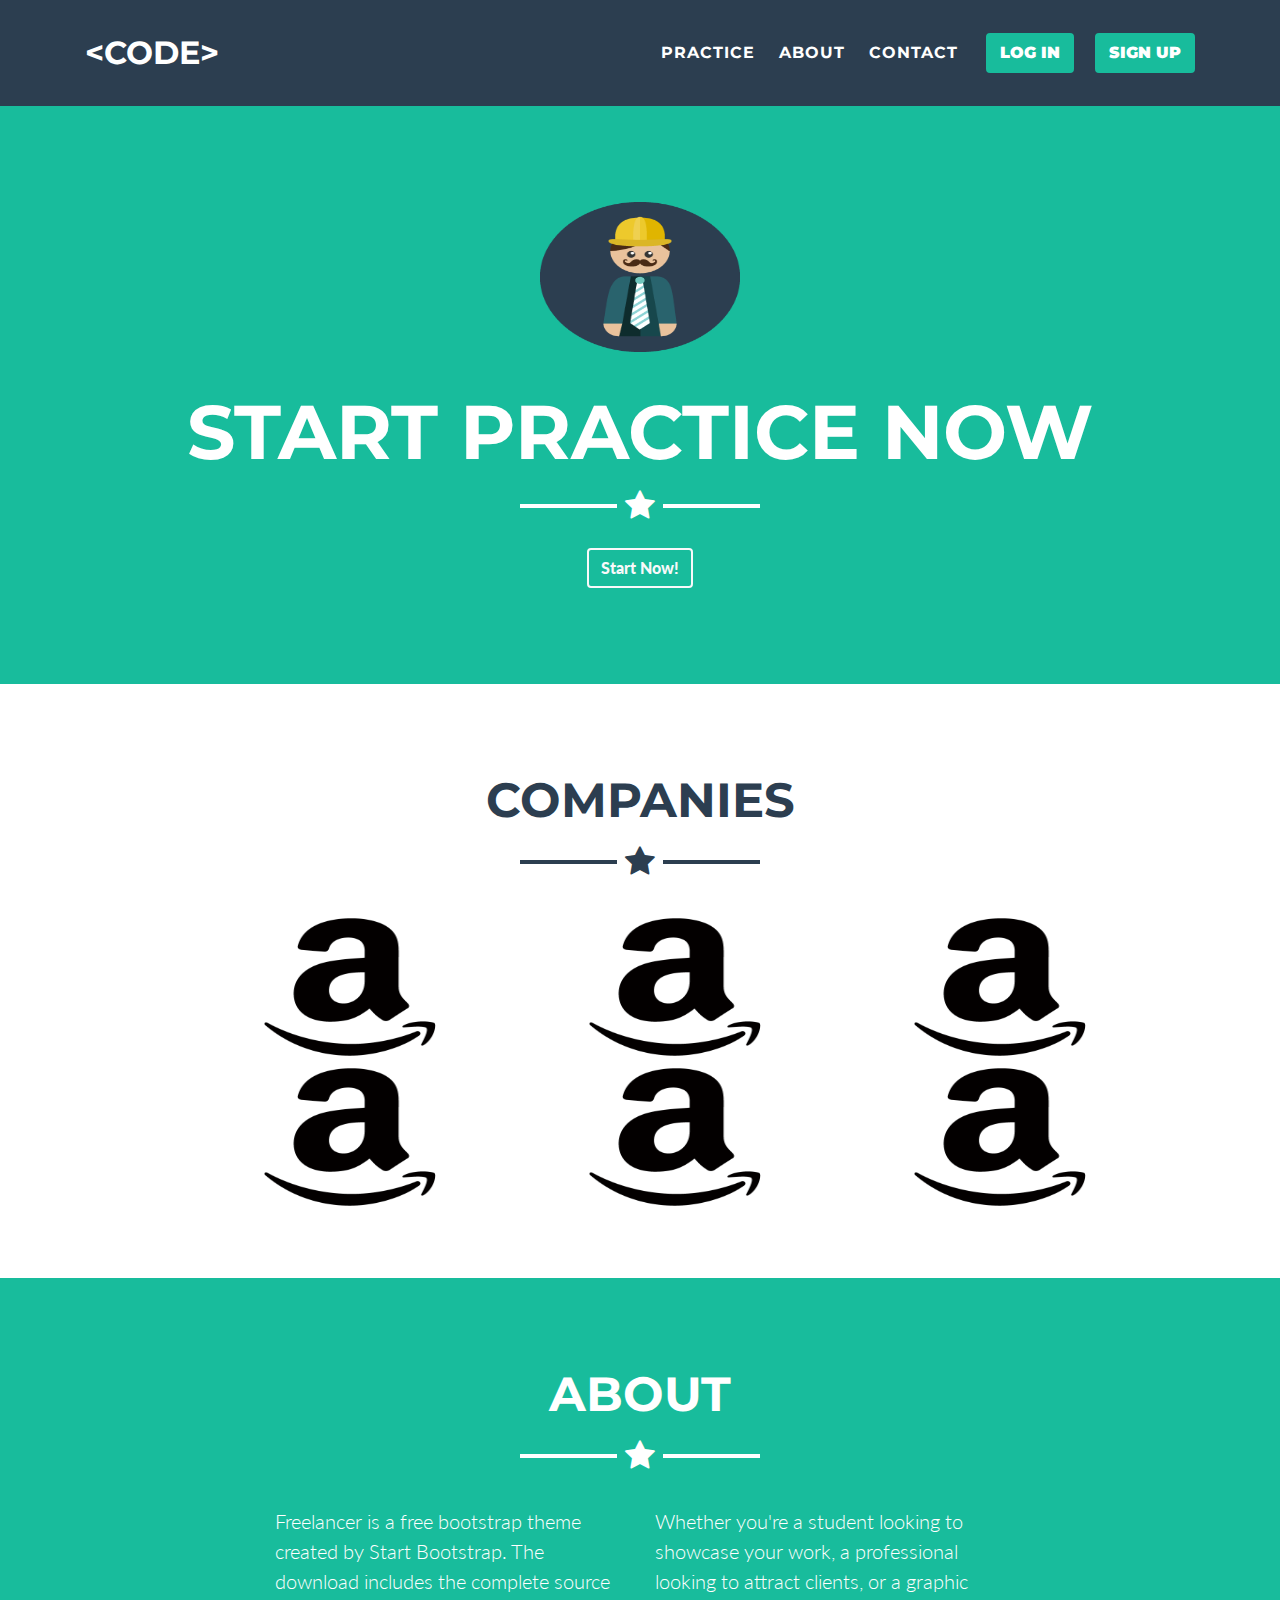
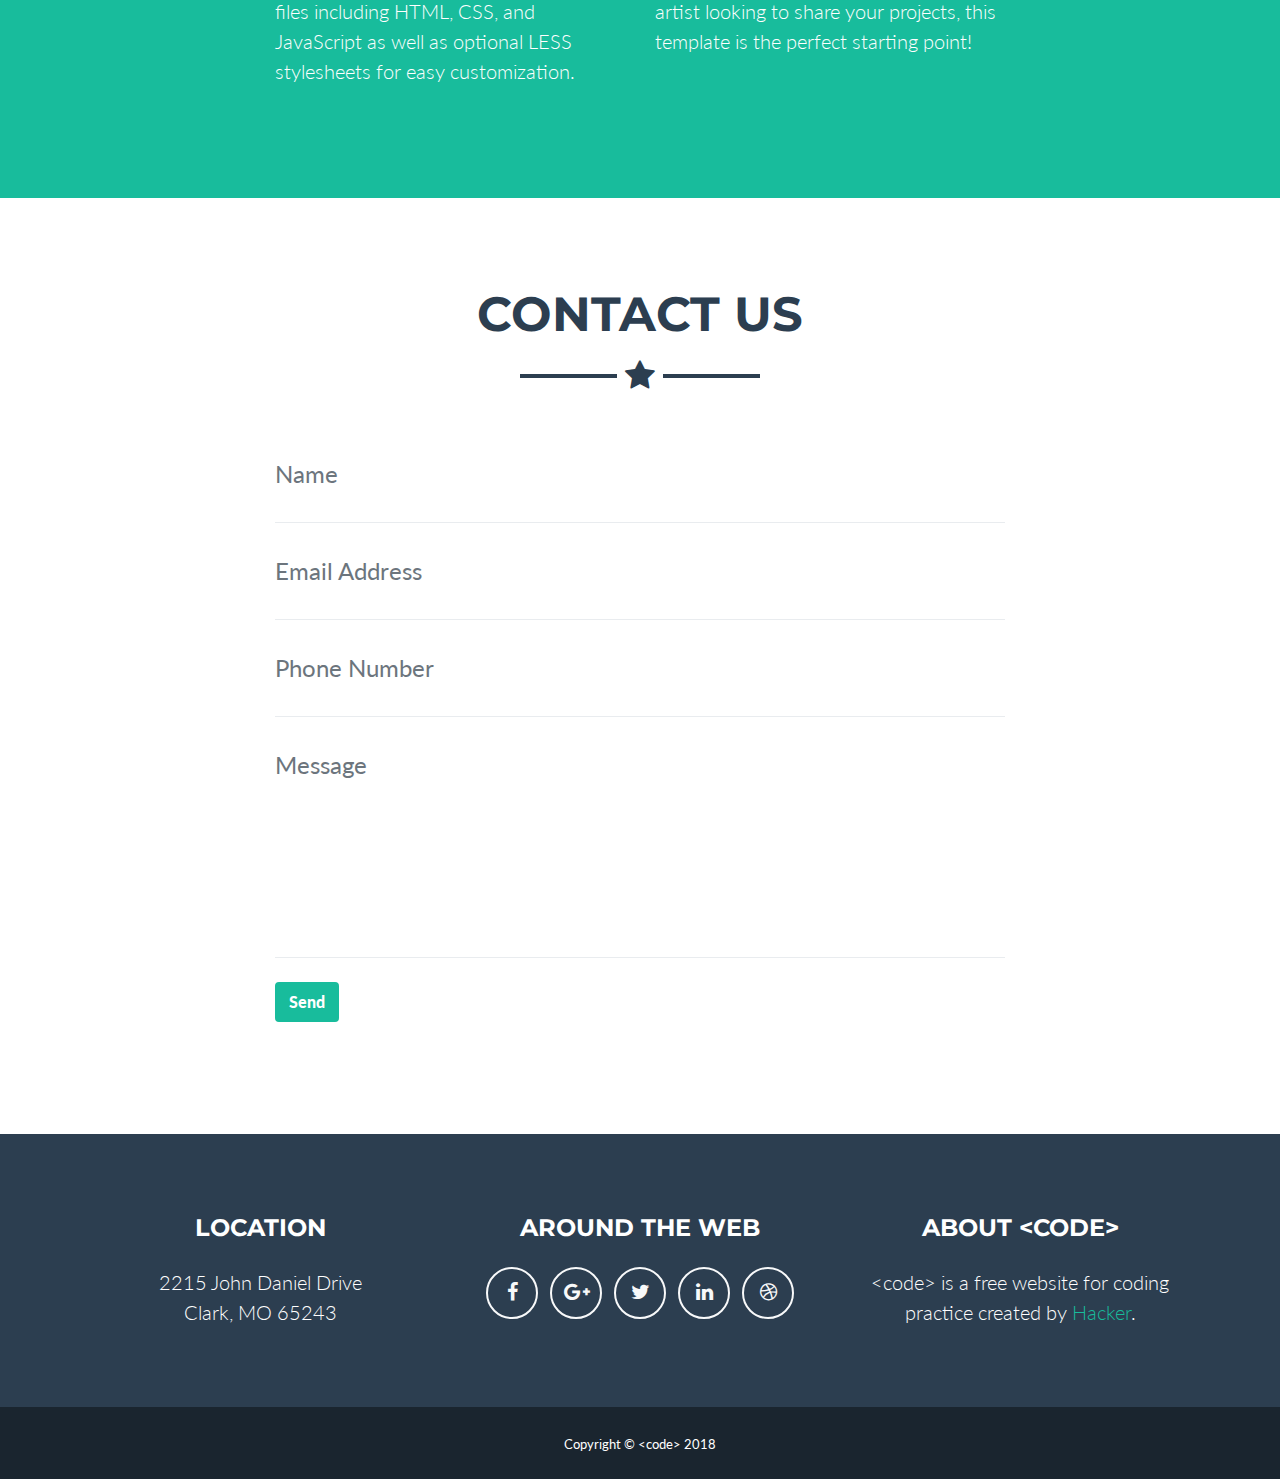
<file: index.html>
<!DOCTYPE html>
<html lang="en">

  <head>

    <meta charset="utf-8">
    <meta name="viewport" content="width=device-width, initial-scale=1, shrink-to-fit=no">
    <meta name="description" content="">
    <meta name="author" content="">

    <title>CODE</title>

    <!-- Bootstrap core CSS -->
    <link href="vendor/bootstrap/css/bootstrap.min.css" rel="stylesheet">

    <!-- Custom fonts for this template -->
    <link href="vendor/font-awesome/css/font-awesome.min.css" rel="stylesheet" type="text/css">
    <link href="https://fonts.googleapis.com/css?family=Montserrat:400,700" rel="stylesheet" type="text/css">
    <link href="https://fonts.googleapis.com/css?family=Lato:400,700,400italic,700italic" rel="stylesheet" type="text/css">

    <!-- Plugin CSS -->
    <link href="vendor/magnific-popup/magnific-popup.css" rel="stylesheet" type="text/css">

    <!-- Custom styles for this template -->
    <link href="css/freelancer.css" rel="stylesheet">

  </head>

  <body id="page-top">

    <!-- Navigation -->
    <nav class="navbar navbar-expand-lg bg-secondary fixed-top text-uppercase" id="mainNav">
      <div class="container">
        <a class="navbar-brand js-scroll-trigger" href="#page-top">&#60code&#62</a>
        <button class="navbar-toggler navbar-toggler-right text-uppercase bg-primary text-white rounded" type="button" data-toggle="collapse" data-target="#navbarResponsive" aria-controls="navbarResponsive" aria-expanded="false" aria-label="Toggle navigation">
          Menu
          <i class="fa fa-bars"></i>
        </button>
        <div class="collapse navbar-collapse" id="navbarResponsive">
          <ul class="navbar-nav ml-auto">
            <li class="nav-item mx-0 mx-lg-1">
              <a class="nav-link rounded js-scroll-trigger" href="#portfolio">Practice</a>
            </li>
            <li class="nav-item mx-0 mx-lg-1">
              <a class="nav-link rounded js-scroll-trigger" href="#about">About</a>
            </li>
            <li class="nav-item mx-0 mx-lg-1">
              <a class="nav-link rounded js-scroll-trigger" style="margin-right: 16px" href="#contact">Contact</a>
            </li>
          </ul>
        </div>
        <div id="signupButton">
        <button type="submit" class="btn btn-primary btn-x2" style="margin-right: 16px" id="loginButton">LOG IN</button>
        <button type="submit" class="btn btn-primary btn-x2" id="loginButton">SIGN UP</button>
      </div>
      </div>
    </nav>

    <!-- Header -->
    <header class="masthead bg-primary text-white text-center">
      <div class="container">
        <img class="img-fluid mb-5 d-block mx-auto" src="img/profile.png" alt="">
        <h1 class="text-uppercase mb-0">Start Practice Now</h1>
        <hr class="star-light">
        <h2 class="font-weight-light mb-0"></h2>
         <a class="btn btn-xl btn-outline-light" href="./mainPage/pages/index.html">
            Start Now!
          </a>
      </div>
    </header>

    <!-- Portfolio Grid Section -->
    <section class="portfolio" id="portfolio">
      <div class="container">
        <h2 class="text-center text-uppercase text-secondary mb-0">Companies</h2>
        <hr class="star-dark mb-5">
        <div class="row" style = "margin-left: 150px">
          <div class="col-md-6 col-lg-4">
            <a>
              <div class="portfolio-item-caption d-flex position-absolute h-100 w-100">
                <div class="portfolio-item-caption-content my-auto w-100 text-center text-white">
                </div>
              </div>
              <img class="img-fluid" src="img/portfolio/cabin.png" alt="amazon-placements-mock-test">
            </a>
          </div>
          <div class="col-md-6 col-lg-4">
            <a>
              <div class="portfolio-item-caption d-flex position-absolute h-100 w-100">
                <div class="portfolio-item-caption-content my-auto w-100 text-center text-white">
                </div>
              </div>
              <img class="img-fluid" src="img/portfolio/cake.png" alt="">
            </a>
          </div>
          <div class="col-md-6 col-lg-4">
            <a>
              <div class="portfolio-item-caption d-flex position-absolute h-100 w-100">
                <div class="portfolio-item-caption-content my-auto w-100 text-center text-white">
                </div>
              </div>
              <img class="img-fluid" src="img/portfolio/circus.png" alt="">
            </a>
          </div>
          <div class="col-md-6 col-lg-4">
            <a>
              <div class="portfolio-item-caption d-flex position-absolute h-100 w-100">
                <div class="portfolio-item-caption-content my-auto w-100 text-center text-white">
                </div>
              </div>
              <img class="img-fluid" src="img/portfolio/game.png" alt="">
            </a>
          </div>
          <div class="col-md-6 col-lg-4">
            <a>
              <div class="portfolio-item-caption d-flex position-absolute h-100 w-100">
                <div class="portfolio-item-caption-content my-auto w-100 text-center text-white">
                </div>
              </div>
              <img class="img-fluid" src="img/portfolio/safe.png" alt="">
            </a>
          </div>
          <div class="col-md-6 col-lg-4">
            <a>
              <div class="portfolio-item-caption d-flex position-absolute h-100 w-100">
                <div class="portfolio-item-caption-content my-auto w-100 text-center text-white">
                </div>
              </div>
              <img class="img-fluid" src="img/portfolio/submarine.png" alt="">
            </a>
          </div>
        </div>
      </div>
    </section>

    <!-- About Section -->
    <section class="bg-primary text-white mb-0" id="about">
      <div class="container">
        <h2 class="text-center text-uppercase text-white">About</h2>
        <hr class="star-light mb-5">
        <div class="row">
          <div class="col-lg-4 ml-auto">
            <p class="lead">Freelancer is a free bootstrap theme created by Start Bootstrap. The download includes the complete source files including HTML, CSS, and JavaScript as well as optional LESS stylesheets for easy customization.</p>
          </div>
          <div class="col-lg-4 mr-auto">
            <p class="lead">Whether you're a student looking to showcase your work, a professional looking to attract clients, or a graphic artist looking to share your projects, this template is the perfect starting point!</p>
          </div>
        </div>
        <!-- download button
        <div class="text-center mt-4">
          <a class="btn btn-xl btn-outline-light" href="#">
            <i class="fa fa-download mr-2"></i>
            Download Now!
          </a>
        </div>
      -->
      </div>
    </section>

    <!-- Contact Section -->
    <section id="contact">
      <div class="container">
        <h2 class="text-center text-uppercase text-secondary mb-0">Contact Us</h2>
        <hr class="star-dark mb-5">
        <div class="row">
          <div class="col-lg-8 mx-auto">
            <!-- To configure the contact form email address, go to mail/contact_me.php and update the email address in the PHP file on line 19. -->
            <!-- The form should work on most web servers, but if the form is not working you may need to configure your web server differently. -->
            <form name="sentMessage" id="contactForm" novalidate="novalidate">
              <div class="control-group">
                <div class="form-group floating-label-form-group controls mb-0 pb-2">
                  <label>Name</label>
                  <input class="form-control" id="name" type="text" placeholder="Name" required="required" data-validation-required-message="Please enter your name.">
                  <p class="help-block text-danger"></p>
                </div>
              </div>
              <div class="control-group">
                <div class="form-group floating-label-form-group controls mb-0 pb-2">
                  <label>Email Address</label>
                  <input class="form-control" id="email" type="email" placeholder="Email Address" required="required" data-validation-required-message="Please enter your email address.">
                  <p class="help-block text-danger"></p>
                </div>
              </div>
              <div class="control-group">
                <div class="form-group floating-label-form-group controls mb-0 pb-2">
                  <label>Phone Number</label>
                  <input class="form-control" id="phone" type="tel" placeholder="Phone Number" required="required" data-validation-required-message="Please enter your phone number.">
                  <p class="help-block text-danger"></p>
                </div>
              </div>
              <div class="control-group">
                <div class="form-group floating-label-form-group controls mb-0 pb-2">
                  <label>Message</label>
                  <textarea class="form-control" id="message" rows="5" placeholder="Message" required="required" data-validation-required-message="Please enter a message."></textarea>
                  <p class="help-block text-danger"></p>
                </div>
              </div>
              <br>
              <div id="success"></div>
              <div class="form-group">
                <button type="submit" class="btn btn-primary btn-xl" id="sendMessageButton">Send</button>
              </div>
            </form>
          </div>
        </div>
      </div>
    </section>

    <!-- Footer -->
    <footer class="footer text-center">
      <div class="container">
        <div class="row">
          <div class="col-md-4 mb-5 mb-lg-0">
            <h4 class="text-uppercase mb-4">Location</h4>
            <p class="lead mb-0">2215 John Daniel Drive
              <br>Clark, MO 65243</p>
          </div>
          <div class="col-md-4 mb-5 mb-lg-0">
            <h4 class="text-uppercase mb-4">Around the Web</h4>
            <ul class="list-inline mb-0">
              <li class="list-inline-item">
                <a class="btn btn-outline-light btn-social text-center rounded-circle" href="#">
                  <i class="fa fa-fw fa-facebook"></i>
                </a>
              </li>
              <li class="list-inline-item">
                <a class="btn btn-outline-light btn-social text-center rounded-circle" href="#">
                  <i class="fa fa-fw fa-google-plus"></i>
                </a>
              </li>
              <li class="list-inline-item">
                <a class="btn btn-outline-light btn-social text-center rounded-circle" href="#">
                  <i class="fa fa-fw fa-twitter"></i>
                </a>
              </li>
              <li class="list-inline-item">
                <a class="btn btn-outline-light btn-social text-center rounded-circle" href="#">
                  <i class="fa fa-fw fa-linkedin"></i>
                </a>
              </li>
              <li class="list-inline-item">
                <a class="btn btn-outline-light btn-social text-center rounded-circle" href="#">
                  <i class="fa fa-fw fa-dribbble"></i>
                </a>
              </li>
            </ul>
          </div>
          <div class="col-md-4">
            <h4 class="text-uppercase mb-4">About &#60code&#62</h4>
            <p class="lead mb-0">&#60code&#62 is a free website for coding practice created by
              <a href="http://startbootstrap.com">Hacker</a>.</p>
          </div>
        </div>
      </div>
    </footer>

    <div class="copyright py-4 text-center text-white">
      <div class="container">
        <small>Copyright &copy; &#60code&#62 2018</small>
      </div>
    </div>

    <!-- Scroll to Top Button (Only visible on small and extra-small screen sizes) -->
    <div class="scroll-to-top d-lg-none position-fixed ">
      <a class="js-scroll-trigger d-block text-center text-white rounded" href="#page-top">
        <i class="fa fa-chevron-up"></i>
      </a>
    </div>

    <!-- Portfolio Modals -->

    <!-- Portfolio Modal 1 -->
    <div class="portfolio-modal mfp-hide" id="portfolio-modal-1">
      <div class="portfolio-modal-dialog bg-white">
        <a class="close-button d-none d-md-block portfolio-modal-dismiss" href="#">
          <i class="fa fa-3x fa-times"></i>
        </a>
        <div class="container text-center">
          <div class="row">
            <div class="col-lg-8 mx-auto">
              <h2 class="text-secondary text-uppercase mb-0">Project Name</h2>
              <hr class="star-dark mb-5">
              <img class="img-fluid mb-5" src="img/portfolio/cabin.png" alt="">
              <p class="mb-5">Lorem ipsum dolor sit amet, consectetur adipisicing elit. Mollitia neque assumenda ipsam nihil, molestias magnam, recusandae quos quis inventore quisquam velit asperiores, vitae? Reprehenderit soluta, eos quod consequuntur itaque. Nam.</p>
              <a class="btn btn-primary btn-lg rounded-pill portfolio-modal-dismiss" href="#">
                <i class="fa fa-close"></i>
                Close Project</a>
            </div>
          </div>
        </div>
      </div>
    </div>

    <!-- Portfolio Modal 2 -->
    <div class="portfolio-modal mfp-hide" id="portfolio-modal-2">
      <div class="portfolio-modal-dialog bg-white">
        <a class="close-button d-none d-md-block portfolio-modal-dismiss" href="#">
          <i class="fa fa-3x fa-times"></i>
        </a>
        <div class="container text-center">
          <div class="row">
            <div class="col-lg-8 mx-auto">
              <h2 class="text-secondary text-uppercase mb-0">Project Name</h2>
              <hr class="star-dark mb-5">
              <img class="img-fluid mb-5" src="img/portfolio/cake.png" alt="">
              <p class="mb-5">Lorem ipsum dolor sit amet, consectetur adipisicing elit. Mollitia neque assumenda ipsam nihil, molestias magnam, recusandae quos quis inventore quisquam velit asperiores, vitae? Reprehenderit soluta, eos quod consequuntur itaque. Nam.</p>
              <a class="btn btn-primary btn-lg rounded-pill portfolio-modal-dismiss" href="#">
                <i class="fa fa-close"></i>
                Close Project</a>
            </div>
          </div>
        </div>
      </div>
    </div>

    <!-- Portfolio Modal 3 -->
    <div class="portfolio-modal mfp-hide" id="portfolio-modal-3">
      <div class="portfolio-modal-dialog bg-white">
        <a class="close-button d-none d-md-block portfolio-modal-dismiss" href="#">
          <i class="fa fa-3x fa-times"></i>
        </a>
        <div class="container text-center">
          <div class="row">
            <div class="col-lg-8 mx-auto">
              <h2 class="text-secondary text-uppercase mb-0">Project Name</h2>
              <hr class="star-dark mb-5">
              <img class="img-fluid mb-5" src="img/portfolio/circus.png" alt="">
              <p class="mb-5">Lorem ipsum dolor sit amet, consectetur adipisicing elit. Mollitia neque assumenda ipsam nihil, molestias magnam, recusandae quos quis inventore quisquam velit asperiores, vitae? Reprehenderit soluta, eos quod consequuntur itaque. Nam.</p>
              <a class="btn btn-primary btn-lg rounded-pill portfolio-modal-dismiss" href="#">
                <i class="fa fa-close"></i>
                Close Project</a>
            </div>
          </div>
        </div>
      </div>
    </div>

    <!-- Portfolio Modal 4 -->
    <div class="portfolio-modal mfp-hide" id="portfolio-modal-4">
      <div class="portfolio-modal-dialog bg-white">
        <a class="close-button d-none d-md-block portfolio-modal-dismiss" href="#">
          <i class="fa fa-3x fa-times"></i>
        </a>
        <div class="container text-center">
          <div class="row">
            <div class="col-lg-8 mx-auto">
              <h2 class="text-secondary text-uppercase mb-0">Project Name</h2>
              <hr class="star-dark mb-5">
              <img class="img-fluid mb-5" src="img/portfolio/game.png" alt="">
              <p class="mb-5">Lorem ipsum dolor sit amet, consectetur adipisicing elit. Mollitia neque assumenda ipsam nihil, molestias magnam, recusandae quos quis inventore quisquam velit asperiores, vitae? Reprehenderit soluta, eos quod consequuntur itaque. Nam.</p>
              <a class="btn btn-primary btn-lg rounded-pill portfolio-modal-dismiss" href="#">
                <i class="fa fa-close"></i>
                Close Project</a>
            </div>
          </div>
        </div>
      </div>
    </div>

    <!-- Portfolio Modal 5 -->
    <div class="portfolio-modal mfp-hide" id="portfolio-modal-5">
      <div class="portfolio-modal-dialog bg-white">
        <a class="close-button d-none d-md-block portfolio-modal-dismiss" href="#">
          <i class="fa fa-3x fa-times"></i>
        </a>
        <div class="container text-center">
          <div class="row">
            <div class="col-lg-8 mx-auto">
              <h2 class="text-secondary text-uppercase mb-0">Project Name</h2>
              <hr class="star-dark mb-5">
              <img class="img-fluid mb-5" src="img/portfolio/safe.png" alt="">
              <p class="mb-5">Lorem ipsum dolor sit amet, consectetur adipisicing elit. Mollitia neque assumenda ipsam nihil, molestias magnam, recusandae quos quis inventore quisquam velit asperiores, vitae? Reprehenderit soluta, eos quod consequuntur itaque. Nam.</p>
              <a class="btn btn-primary btn-lg rounded-pill portfolio-modal-dismiss" href="#">
                <i class="fa fa-close"></i>
                Close Project</a>
            </div>
          </div>
        </div>
      </div>
    </div>

    <!-- Portfolio Modal 6 -->
    <div class="portfolio-modal mfp-hide" id="portfolio-modal-6">
      <div class="portfolio-modal-dialog bg-white">
        <a class="close-button d-none d-md-block portfolio-modal-dismiss" href="#">
          <i class="fa fa-3x fa-times"></i>
        </a>
        <div class="container text-center">
          <div class="row">
            <div class="col-lg-8 mx-auto">
              <h2 class="text-secondary text-uppercase mb-0">Project Name</h2>
              <hr class="star-dark mb-5">
              <img class="img-fluid mb-5" src="img/portfolio/submarine.png" alt="">
              <p class="mb-5">Lorem ipsum dolor sit amet, consectetur adipisicing elit. Mollitia neque assumenda ipsam nihil, molestias magnam, recusandae quos quis inventore quisquam velit asperiores, vitae? Reprehenderit soluta, eos quod consequuntur itaque. Nam.</p>
              <a class="btn btn-primary btn-lg rounded-pill portfolio-modal-dismiss" href="#">
                <i class="fa fa-close"></i>
                Close Project</a>
            </div>
          </div>
        </div>
      </div>
    </div>

    <!-- Bootstrap core JavaScript -->
    <script src="vendor/jquery/jquery.min.js"></script>
    <script src="vendor/bootstrap/js/bootstrap.bundle.min.js"></script>

    <!-- Plugin JavaScript -->
    <script src="vendor/jquery-easing/jquery.easing.min.js"></script>
    <script src="vendor/magnific-popup/jquery.magnific-popup.min.js"></script>

    <!-- Contact Form JavaScript -->
    <script src="js/jqBootstrapValidation.js"></script>
    <script src="js/contact_me.js"></script>

    <!-- Custom scripts for this template -->
    <script src="js/freelancer.min.js"></script>

  </body>

</html>
</file>
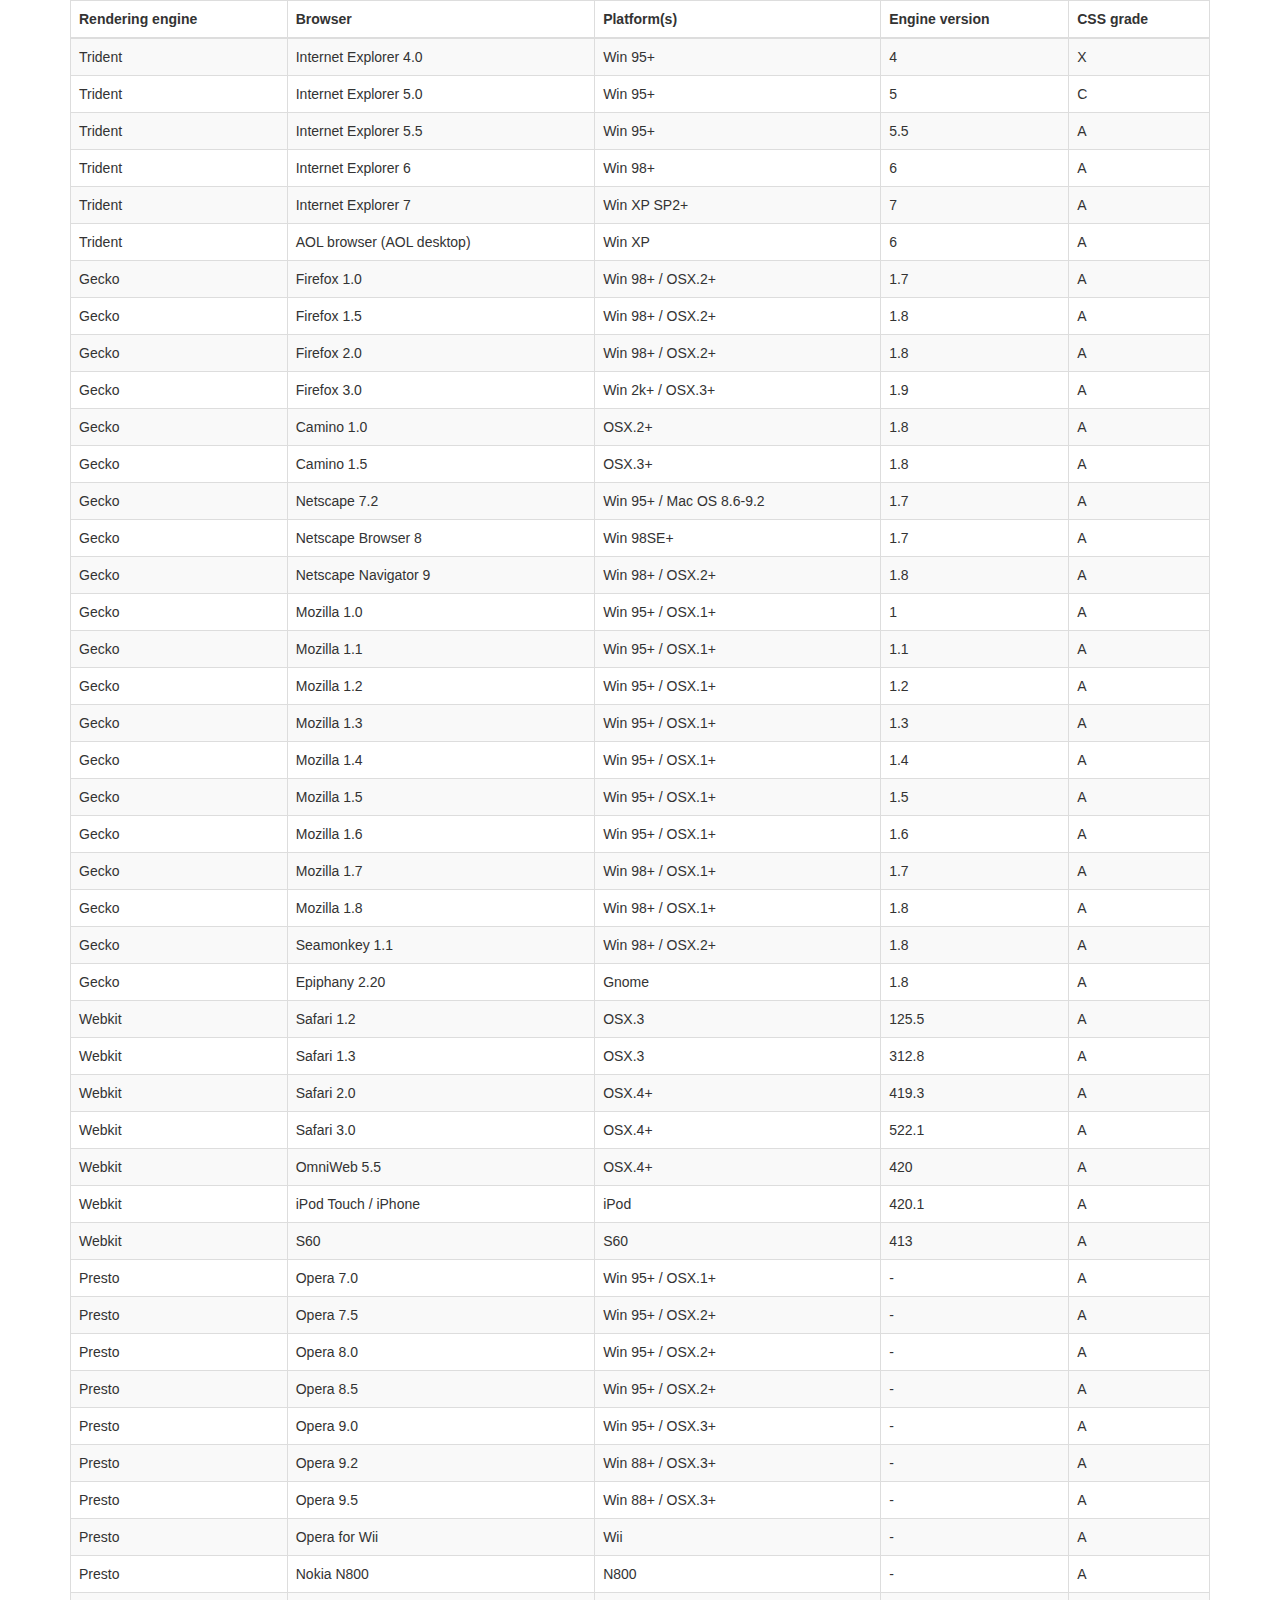
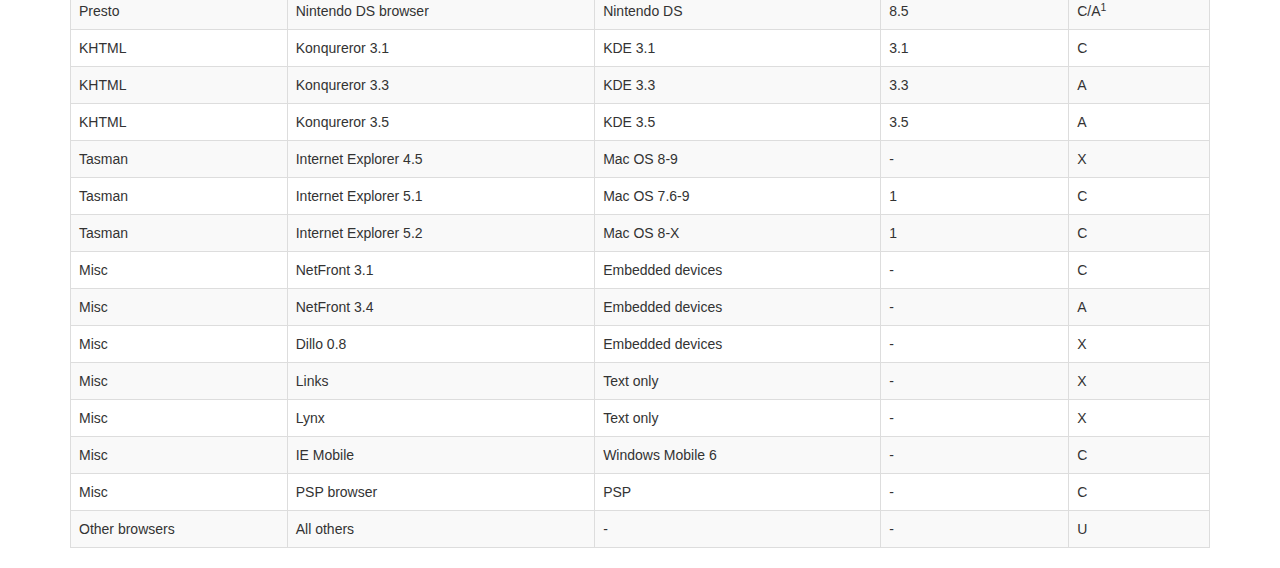
<file: mainPage/vendor1/datatables-plugins/index.html>
<!DOCTYPE HTML PUBLIC "-//W3C//DTD HTML 4.01//EN" "http://www.w3.org/TR/html4/strict.dtd">
<html>
	<head>
		<meta http-equiv="content-type" content="text/html; charset=utf-8" />
		
		<title>DataTables Bootstrap 3 example</title>

		<link rel="stylesheet" type="text/css" href="//maxcdn.bootstrapcdn.com/bootstrap/3.3.0/css/bootstrap.min.css">
		<link rel="stylesheet" type="text/css" href="dataTables.bootstrap.css">

		<script type="text/javascript" language="javascript" src="//code.jquery.com/jquery-1.11.1.min.js"></script>
		<script type="text/javascript" language="javascript" src="//cdn.datatables.net/1.10.3/js/jquery.dataTables.min.js"></script>
		<script type="text/javascript" language="javascript" src="dataTables.bootstrap.js"></script>
		<script type="text/javascript" charset="utf-8">
			$(document).ready(function() {
				$('#example').dataTable();
			} );
		</script>
	</head>
	<body>
		<div class="container">
			
<table cellpadding="0" cellspacing="0" border="0" class="table table-striped table-bordered" id="example">
	<thead>
		<tr>
			<th>Rendering engine</th>
			<th>Browser</th>
			<th>Platform(s)</th>
			<th>Engine version</th>
			<th>CSS grade</th>
		</tr>
	</thead>
	<tbody>
		<tr class="odd gradeX">
			<td>Trident</td>
			<td>Internet
				 Explorer 4.0</td>
			<td>Win 95+</td>
			<td class="center"> 4</td>
			<td class="center">X</td>
		</tr>
		<tr class="even gradeC">
			<td>Trident</td>
			<td>Internet
				 Explorer 5.0</td>
			<td>Win 95+</td>
			<td class="center">5</td>
			<td class="center">C</td>
		</tr>
		<tr class="odd gradeA">
			<td>Trident</td>
			<td>Internet
				 Explorer 5.5</td>
			<td>Win 95+</td>
			<td class="center">5.5</td>
			<td class="center">A</td>
		</tr>
		<tr class="even gradeA">
			<td>Trident</td>
			<td>Internet
				 Explorer 6</td>
			<td>Win 98+</td>
			<td class="center">6</td>
			<td class="center">A</td>
		</tr>
		<tr class="odd gradeA">
			<td>Trident</td>
			<td>Internet Explorer 7</td>
			<td>Win XP SP2+</td>
			<td class="center">7</td>
			<td class="center">A</td>
		</tr>
		<tr class="even gradeA">
			<td>Trident</td>
			<td>AOL browser (AOL desktop)</td>
			<td>Win XP</td>
			<td class="center">6</td>
			<td class="center">A</td>
		</tr>
		<tr class="gradeA">
			<td>Gecko</td>
			<td>Firefox 1.0</td>
			<td>Win 98+ / OSX.2+</td>
			<td class="center">1.7</td>
			<td class="center">A</td>
		</tr>
		<tr class="gradeA">
			<td>Gecko</td>
			<td>Firefox 1.5</td>
			<td>Win 98+ / OSX.2+</td>
			<td class="center">1.8</td>
			<td class="center">A</td>
		</tr>
		<tr class="gradeA">
			<td>Gecko</td>
			<td>Firefox 2.0</td>
			<td>Win 98+ / OSX.2+</td>
			<td class="center">1.8</td>
			<td class="center">A</td>
		</tr>
		<tr class="gradeA">
			<td>Gecko</td>
			<td>Firefox 3.0</td>
			<td>Win 2k+ / OSX.3+</td>
			<td class="center">1.9</td>
			<td class="center">A</td>
		</tr>
		<tr class="gradeA">
			<td>Gecko</td>
			<td>Camino 1.0</td>
			<td>OSX.2+</td>
			<td class="center">1.8</td>
			<td class="center">A</td>
		</tr>
		<tr class="gradeA">
			<td>Gecko</td>
			<td>Camino 1.5</td>
			<td>OSX.3+</td>
			<td class="center">1.8</td>
			<td class="center">A</td>
		</tr>
		<tr class="gradeA">
			<td>Gecko</td>
			<td>Netscape 7.2</td>
			<td>Win 95+ / Mac OS 8.6-9.2</td>
			<td class="center">1.7</td>
			<td class="center">A</td>
		</tr>
		<tr class="gradeA">
			<td>Gecko</td>
			<td>Netscape Browser 8</td>
			<td>Win 98SE+</td>
			<td class="center">1.7</td>
			<td class="center">A</td>
		</tr>
		<tr class="gradeA">
			<td>Gecko</td>
			<td>Netscape Navigator 9</td>
			<td>Win 98+ / OSX.2+</td>
			<td class="center">1.8</td>
			<td class="center">A</td>
		</tr>
		<tr class="gradeA">
			<td>Gecko</td>
			<td>Mozilla 1.0</td>
			<td>Win 95+ / OSX.1+</td>
			<td class="center">1</td>
			<td class="center">A</td>
		</tr>
		<tr class="gradeA">
			<td>Gecko</td>
			<td>Mozilla 1.1</td>
			<td>Win 95+ / OSX.1+</td>
			<td class="center">1.1</td>
			<td class="center">A</td>
		</tr>
		<tr class="gradeA">
			<td>Gecko</td>
			<td>Mozilla 1.2</td>
			<td>Win 95+ / OSX.1+</td>
			<td class="center">1.2</td>
			<td class="center">A</td>
		</tr>
		<tr class="gradeA">
			<td>Gecko</td>
			<td>Mozilla 1.3</td>
			<td>Win 95+ / OSX.1+</td>
			<td class="center">1.3</td>
			<td class="center">A</td>
		</tr>
		<tr class="gradeA">
			<td>Gecko</td>
			<td>Mozilla 1.4</td>
			<td>Win 95+ / OSX.1+</td>
			<td class="center">1.4</td>
			<td class="center">A</td>
		</tr>
		<tr class="gradeA">
			<td>Gecko</td>
			<td>Mozilla 1.5</td>
			<td>Win 95+ / OSX.1+</td>
			<td class="center">1.5</td>
			<td class="center">A</td>
		</tr>
		<tr class="gradeA">
			<td>Gecko</td>
			<td>Mozilla 1.6</td>
			<td>Win 95+ / OSX.1+</td>
			<td class="center">1.6</td>
			<td class="center">A</td>
		</tr>
		<tr class="gradeA">
			<td>Gecko</td>
			<td>Mozilla 1.7</td>
			<td>Win 98+ / OSX.1+</td>
			<td class="center">1.7</td>
			<td class="center">A</td>
		</tr>
		<tr class="gradeA">
			<td>Gecko</td>
			<td>Mozilla 1.8</td>
			<td>Win 98+ / OSX.1+</td>
			<td class="center">1.8</td>
			<td class="center">A</td>
		</tr>
		<tr class="gradeA">
			<td>Gecko</td>
			<td>Seamonkey 1.1</td>
			<td>Win 98+ / OSX.2+</td>
			<td class="center">1.8</td>
			<td class="center">A</td>
		</tr>
		<tr class="gradeA">
			<td>Gecko</td>
			<td>Epiphany 2.20</td>
			<td>Gnome</td>
			<td class="center">1.8</td>
			<td class="center">A</td>
		</tr>
		<tr class="gradeA">
			<td>Webkit</td>
			<td>Safari 1.2</td>
			<td>OSX.3</td>
			<td class="center">125.5</td>
			<td class="center">A</td>
		</tr>
		<tr class="gradeA">
			<td>Webkit</td>
			<td>Safari 1.3</td>
			<td>OSX.3</td>
			<td class="center">312.8</td>
			<td class="center">A</td>
		</tr>
		<tr class="gradeA">
			<td>Webkit</td>
			<td>Safari 2.0</td>
			<td>OSX.4+</td>
			<td class="center">419.3</td>
			<td class="center">A</td>
		</tr>
		<tr class="gradeA">
			<td>Webkit</td>
			<td>Safari 3.0</td>
			<td>OSX.4+</td>
			<td class="center">522.1</td>
			<td class="center">A</td>
		</tr>
		<tr class="gradeA">
			<td>Webkit</td>
			<td>OmniWeb 5.5</td>
			<td>OSX.4+</td>
			<td class="center">420</td>
			<td class="center">A</td>
		</tr>
		<tr class="gradeA">
			<td>Webkit</td>
			<td>iPod Touch / iPhone</td>
			<td>iPod</td>
			<td class="center">420.1</td>
			<td class="center">A</td>
		</tr>
		<tr class="gradeA">
			<td>Webkit</td>
			<td>S60</td>
			<td>S60</td>
			<td class="center">413</td>
			<td class="center">A</td>
		</tr>
		<tr class="gradeA">
			<td>Presto</td>
			<td>Opera 7.0</td>
			<td>Win 95+ / OSX.1+</td>
			<td class="center">-</td>
			<td class="center">A</td>
		</tr>
		<tr class="gradeA">
			<td>Presto</td>
			<td>Opera 7.5</td>
			<td>Win 95+ / OSX.2+</td>
			<td class="center">-</td>
			<td class="center">A</td>
		</tr>
		<tr class="gradeA">
			<td>Presto</td>
			<td>Opera 8.0</td>
			<td>Win 95+ / OSX.2+</td>
			<td class="center">-</td>
			<td class="center">A</td>
		</tr>
		<tr class="gradeA">
			<td>Presto</td>
			<td>Opera 8.5</td>
			<td>Win 95+ / OSX.2+</td>
			<td class="center">-</td>
			<td class="center">A</td>
		</tr>
		<tr class="gradeA">
			<td>Presto</td>
			<td>Opera 9.0</td>
			<td>Win 95+ / OSX.3+</td>
			<td class="center">-</td>
			<td class="center">A</td>
		</tr>
		<tr class="gradeA">
			<td>Presto</td>
			<td>Opera 9.2</td>
			<td>Win 88+ / OSX.3+</td>
			<td class="center">-</td>
			<td class="center">A</td>
		</tr>
		<tr class="gradeA">
			<td>Presto</td>
			<td>Opera 9.5</td>
			<td>Win 88+ / OSX.3+</td>
			<td class="center">-</td>
			<td class="center">A</td>
		</tr>
		<tr class="gradeA">
			<td>Presto</td>
			<td>Opera for Wii</td>
			<td>Wii</td>
			<td class="center">-</td>
			<td class="center">A</td>
		</tr>
		<tr class="gradeA">
			<td>Presto</td>
			<td>Nokia N800</td>
			<td>N800</td>
			<td class="center">-</td>
			<td class="center">A</td>
		</tr>
		<tr class="gradeA">
			<td>Presto</td>
			<td>Nintendo DS browser</td>
			<td>Nintendo DS</td>
			<td class="center">8.5</td>
			<td class="center">C/A<sup>1</sup></td>
		</tr>
		<tr class="gradeC">
			<td>KHTML</td>
			<td>Konqureror 3.1</td>
			<td>KDE 3.1</td>
			<td class="center">3.1</td>
			<td class="center">C</td>
		</tr>
		<tr class="gradeA">
			<td>KHTML</td>
			<td>Konqureror 3.3</td>
			<td>KDE 3.3</td>
			<td class="center">3.3</td>
			<td class="center">A</td>
		</tr>
		<tr class="gradeA">
			<td>KHTML</td>
			<td>Konqureror 3.5</td>
			<td>KDE 3.5</td>
			<td class="center">3.5</td>
			<td class="center">A</td>
		</tr>
		<tr class="gradeX">
			<td>Tasman</td>
			<td>Internet Explorer 4.5</td>
			<td>Mac OS 8-9</td>
			<td class="center">-</td>
			<td class="center">X</td>
		</tr>
		<tr class="gradeC">
			<td>Tasman</td>
			<td>Internet Explorer 5.1</td>
			<td>Mac OS 7.6-9</td>
			<td class="center">1</td>
			<td class="center">C</td>
		</tr>
		<tr class="gradeC">
			<td>Tasman</td>
			<td>Internet Explorer 5.2</td>
			<td>Mac OS 8-X</td>
			<td class="center">1</td>
			<td class="center">C</td>
		</tr>
		<tr class="gradeA">
			<td>Misc</td>
			<td>NetFront 3.1</td>
			<td>Embedded devices</td>
			<td class="center">-</td>
			<td class="center">C</td>
		</tr>
		<tr class="gradeA">
			<td>Misc</td>
			<td>NetFront 3.4</td>
			<td>Embedded devices</td>
			<td class="center">-</td>
			<td class="center">A</td>
		</tr>
		<tr class="gradeX">
			<td>Misc</td>
			<td>Dillo 0.8</td>
			<td>Embedded devices</td>
			<td class="center">-</td>
			<td class="center">X</td>
		</tr>
		<tr class="gradeX">
			<td>Misc</td>
			<td>Links</td>
			<td>Text only</td>
			<td class="center">-</td>
			<td class="center">X</td>
		</tr>
		<tr class="gradeX">
			<td>Misc</td>
			<td>Lynx</td>
			<td>Text only</td>
			<td class="center">-</td>
			<td class="center">X</td>
		</tr>
		<tr class="gradeC">
			<td>Misc</td>
			<td>IE Mobile</td>
			<td>Windows Mobile 6</td>
			<td class="center">-</td>
			<td class="center">C</td>
		</tr>
		<tr class="gradeC">
			<td>Misc</td>
			<td>PSP browser</td>
			<td>PSP</td>
			<td class="center">-</td>
			<td class="center">C</td>
		</tr>
		<tr class="gradeU">
			<td>Other browsers</td>
			<td>All others</td>
			<td>-</td>
			<td class="center">-</td>
			<td class="center">U</td>
		</tr>
	</tbody>
</table>
			
		</div>
	</body>
</html>
</file>
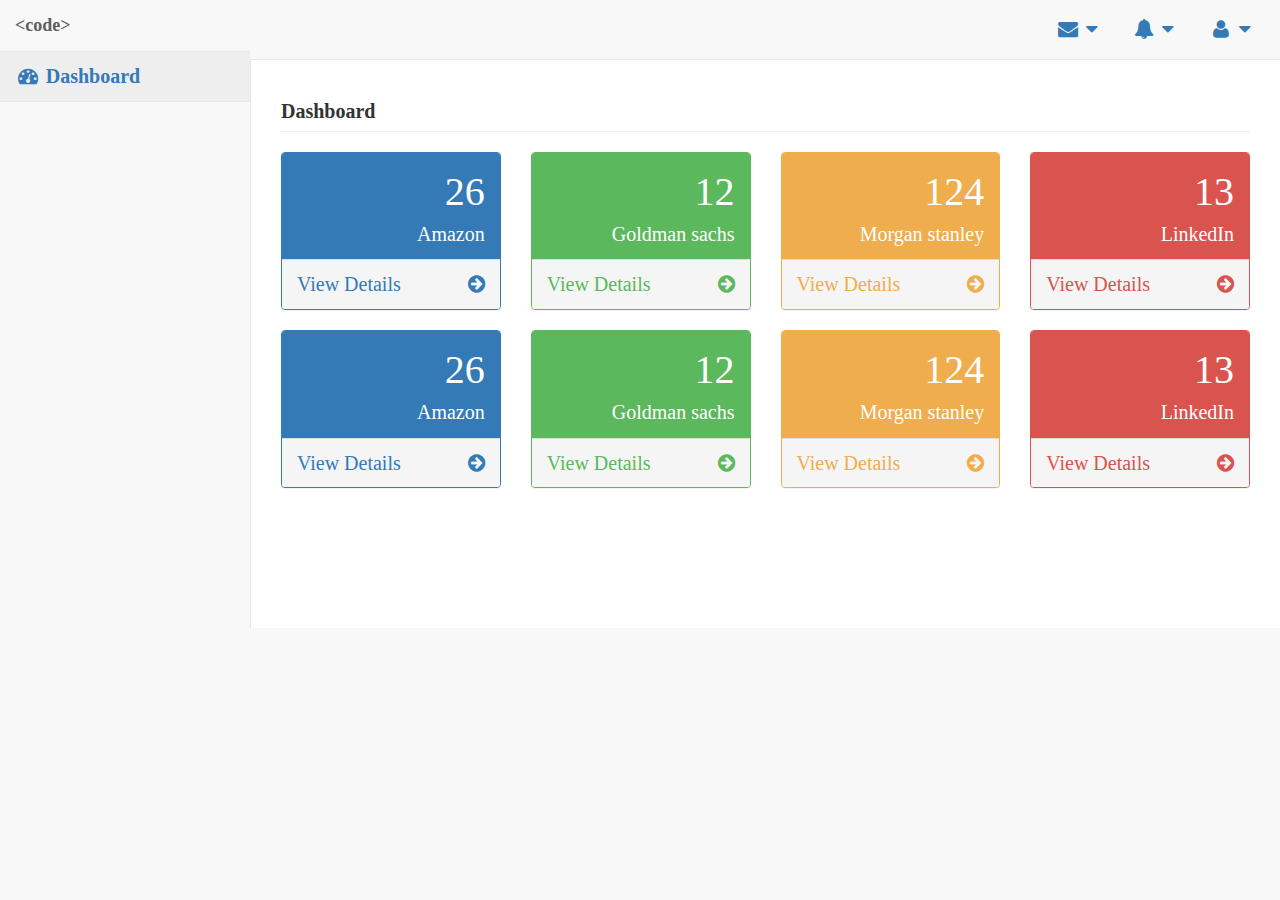
<file: mainPage/mainpage.html>
<!DOCTYPE html>
<html>
<head>
<meta http-equiv="refresh" content="0;url=pages/index.html">
<title>SB Admin 2</title>
<script language="javascript">
    window.location.href = "pages/index.html"
</script>
</head>
<body>
Go to <a href="pages/index.html">/pages/index.html</a>
</body>
</html>
</file>
<file: css/freelancer.css>
body {
  font-family: 'Lato';
}

h1,
h2,
h3,
h4,
h5,
h6 {
  font-weight: 700;
  font-family: 'Montserrat';
}

hr.star-light,
hr.star-dark {
  max-width: 15rem;
  padding: 0;
  text-align: center;
  border: none;
  border-top: solid 0.25rem;
  margin-top: 2.5rem;
  margin-bottom: 2.5rem;
}

hr.star-light:after,
hr.star-dark:after {
  position: relative;
  top: -.8em;
  display: inline-block;
  padding: 0 0.25em;
  content: '\f005';
  font-family: FontAwesome;
  font-size: 2em;
}

hr.star-light {
  border-color: #fff;
}

hr.star-light:after {
  color: #fff;
  background-color: #18BC9C;
}

hr.star-dark {
  border-color: #2C3E50;
}

hr.star-dark:after {
  color: #2C3E50;
  background-color: white;
}

section {
  padding: 6rem 0;
}

section h2 {
  font-size: 2.25rem;
  line-height: 2rem;
}

@media (min-width: 992px) {
  section h2 {
    font-size: 3rem;
    line-height: 2.5rem;
  }
}


.btn-social {
  width: 3.25rem;
  height: 3.25rem;
  font-size: 1.25rem;
  line-height: 2rem;
}

.scroll-to-top {
  z-index: 1042;
  right: 1rem;
  bottom: 1rem;
  display: none;
}

.scroll-to-top a {
  width: 3.5rem;
  height: 3.5rem;
  background-color: rgba(33, 37, 41, 0.5);
  line-height: 3.1rem;
}

#mainNav {
  padding-top: 1rem;
  padding-bottom: 1rem;
  font-weight: 700;
  font-family: 'Montserrat';
}
.navlink {
  padding: 0 !important;
}
#mainNav .navbar-brand {
  color: #fff;
}

#mainNav .navbar-nav {
  margin-top: 1rem;
  letter-spacing: 0.0625rem;
}

#mainNav .navbar-nav li.nav-item a.nav-link {
  color: #fff;
}

#mainNav .navbar-nav li.nav-item a.nav-link:hover {
  color: #18BC9C;
}

#mainNav .navbar-nav li.nav-item a.nav-link:active, #mainNav .navbar-nav li.nav-item a.nav-link:focus {
  color: #fff;
}

#mainNav .navbar-nav li.nav-item a.nav-link.active {
  color: #18BC9C;
}

#mainNav .navbar-toggler {
  font-size: 80%;
  padding: 0.8rem;
}

@media (min-width: 992px) {
  #mainNav {
    padding-top: 1.5rem;
    padding-bottom: 1.5rem;
    -webkit-transition: padding-top 0.3s, padding-bottom 0.3s;
    -moz-transition: padding-top 0.3s, padding-bottom 0.3s;
    transition: padding-top 0.3s, padding-bottom 0.3s;
  }
  #mainNav .navbar-brand {
    font-size: 2em;
    -webkit-transition: font-size 0.3s;
    -moz-transition: font-size 0.3s;
    transition: font-size 0.3s;
  }
  #mainNav .navbar-nav {
    margin-top: 0;
  }
  #mainNav .navbar-nav > li.nav-item > a.nav-link.active {
    color: #fff;
    background: #18BC9C;
  }
  #mainNav .navbar-nav > li.nav-item > a.nav-link.active:active, #mainNav .navbar-nav > li.nav-item > a.nav-link.active:focus, #mainNav .navbar-nav > li.nav-item > a.nav-link.active:hover {
    color: #fff;
    background: #18BC9C;
  }
  #mainNav.navbar-shrink {
    padding-top: 0.5rem;
    padding-bottom: 0.5rem;
  }
  #mainNav.navbar-shrink .navbar-brand {
    font-size: 1.5em;
  }
}

header.masthead {
  padding-top: calc(6rem + 72px);
  padding-bottom: 6rem;
}

header.masthead h1 {
  font-size: 3rem;
  line-height: 3rem;
}

header.masthead h2 {
  font-size: 1.3rem;
  font-family: 'Lato';
}

@media (min-width: 992px) {
  header.masthead {
    padding-top: calc(6rem + 106px);
    padding-bottom: 6rem;
  }
  header.masthead h1 {
    font-size: 4.75em;
    line-height: 4rem;
  }
  header.masthead h2 {
    font-size: 1.75em;
  }
}

.portfolio {
  margin-bottom: -15px;
}

.portfolio .portfolio-item {
  position: relative;
  display: block;
  max-width: 25rem;
  margin-bottom: 15px;
}

.portfolio .portfolio-item .portfolio-item-caption {
  -webkit-transition: all ease 0.5s;
  -moz-transition: all ease 0.5s;
  transition: all ease 0.5s;
  opacity: 0;
  background-color: rgba(24, 188, 156, 0.9);
}

.portfolio .portfolio-item .portfolio-item-caption:hover {
  opacity: 1;
}

.portfolio .portfolio-item .portfolio-item-caption .portfolio-item-caption-content {
  font-size: 1.5rem;
}

@media (min-width: 576px) {
  .portfolio {
    margin-bottom: -30px;
  }
  .portfolio .portfolio-item {
    margin-bottom: 30px;
  }
}

.portfolio-modal .portfolio-modal-dialog {
  padding: 3rem 1rem;
  min-height: calc(100vh - 2rem);
  margin: 1rem calc(1rem - 8px);
  position: relative;
  z-index: 2;
  -moz-box-shadow: 0 0 3rem 1rem rgba(0, 0, 0, 0.5);
  -webkit-box-shadow: 0 0 3rem 1rem rgba(0, 0, 0, 0.5);
  box-shadow: 0 0 3rem 1rem rgba(0, 0, 0, 0.5);
}

.portfolio-modal .portfolio-modal-dialog .close-button {
  position: absolute;
  top: 2rem;
  right: 2rem;
}

.portfolio-modal .portfolio-modal-dialog .close-button i {
  line-height: 38px;
}

.portfolio-modal .portfolio-modal-dialog h2 {
  font-size: 2rem;
}

@media (min-width: 768px) {
  .portfolio-modal .portfolio-modal-dialog {
    min-height: 100vh;
    padding: 5rem;
    margin: 3rem calc(3rem - 8px);
  }
  .portfolio-modal .portfolio-modal-dialog h2 {
    font-size: 3rem;
  }
}

.floating-label-form-group {
  position: relative;
  border-bottom: 1px solid #e9ecef;
}

.floating-label-form-group input,
.floating-label-form-group textarea {
  font-size: 1.5em;
  position: relative;
  z-index: 1;
  padding-right: 0;
  padding-left: 0;
  resize: none;
  border: none;
  border-radius: 0;
  background: none;
  box-shadow: none !important;
}

.floating-label-form-group label {
  font-size: 0.85em;
  line-height: 1.764705882em;
  position: relative;
  z-index: 0;
  top: 2em;
  display: block;
  margin: 0;
  -webkit-transition: top 0.3s ease, opacity 0.3s ease;
  -moz-transition: top 0.3s ease, opacity 0.3s ease;
  -ms-transition: top 0.3s ease, opacity 0.3s ease;
  transition: top 0.3s ease, opacity 0.3s ease;
  vertical-align: middle;
  vertical-align: baseline;
  opacity: 0;
}

.floating-label-form-group:not(:first-child) {
  padding-left: 14px;
  border-left: 1px solid #e9ecef;
}

.img-fluid{
  height: 150px;
  width: 200px;
}
.floating-label-form-group-with-value label {
  top: 0;
  opacity: 1;
}

.floating-label-form-group-with-focus label {
  color: #18BC9C;
}

form .row:first-child .floating-label-form-group {
  border-top: 1px solid #e9ecef;
}

.footer {
  padding-top: 5rem;
  padding-bottom: 5rem;
  background-color: #2C3E50;
  color: #fff;
}

.copyright {
  background-color: #1a252f;
}

a {
  color: #18BC9C;
}

a:focus, a:hover, a:active {
  color: #128f76;
}

.btn {
  border-width: 2px;
  font-weight: 900 !important;
}

.bg-primary {
  background-color: #18BC9C !important;
}

.bg-secondary {
  background-color: #2C3E50 !important;
}

.text-primary {
  color: #18BC9C !important;
}

.text-secondary {
  color: #2C3E50 !important;
}

.btn-primary {
  background-color: #18BC9C;
  border-color: #18BC9C;
}

.btn-primary:hover, .btn-primary:focus, .btn-primary:active {
  background-color: #128f76;
  border-color: #128f76;
}

.btn-secondary {
  background-color: #2C3E50;
  border-color: #2C3E50;
}

.btn-secondary:hover, .btn-secondary:focus, .btn-secondary:active {
  background-color: #1a252f;
  border-color: #1a252f;
}
</file>
